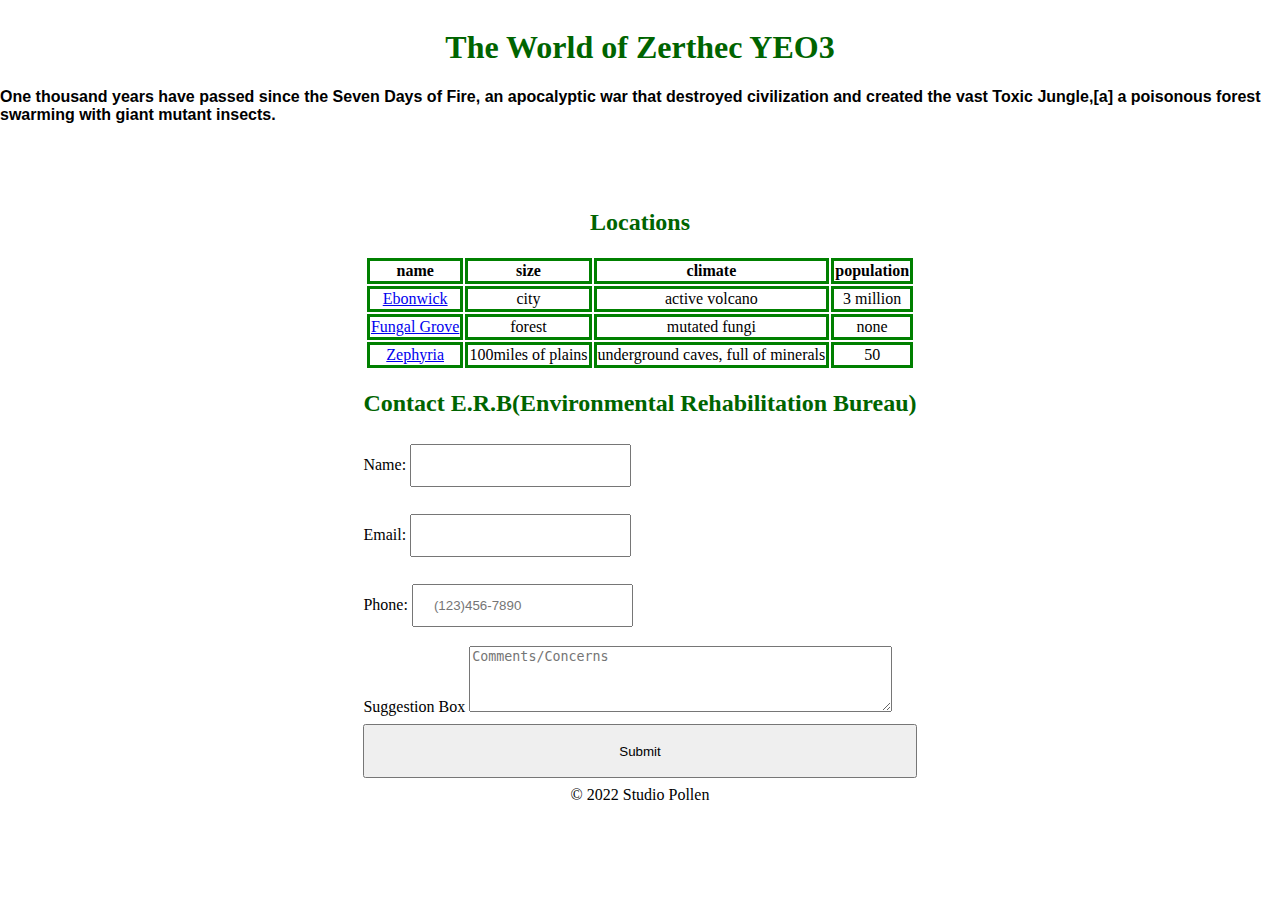
<file: index.html>
<!DOCTYPE html>
<html lang="en">

<head>
  <meta charset="UTF-8">
  <meta http-equiv="X-UA-Compatible" content="IE=edge">
  <meta name="viewport" content="width=device-width, initial-scale=1.0">
  <!-- Feel free to change this title once you have your world name figured out. -->
  <title>WorldWiki</title>
  <!-- <link href="https://cdn.jsdelivr.net/npm/bootstrap@5.3.0-alpha3/dist/css/bootstrap.min.css" rel="stylesheet"
    integrity="sha384-KK94CHFLLe+nY2dmCWGMq91rCGa5gtU4mk92HdvYe+M/SXH301p5ILy+dN9+nJOZ" crossorigin="anonymous"> -->
    <link rel="stylesheet" href="index.css">
</head>

<body>
  <header>
    <h1>The World of Zerthec YEO3</h1>

    <p id="description">
      One thousand years have passed since the Seven Days of Fire, an apocalyptic war that destroyed civilization and
      created the vast Toxic Jungle,[a] a poisonous forest swarming with giant mutant insects.
    </p>
  </header>

  <section class="location">
    <h2>Locations</h2>
    <table>
      <thead>
        <tr>
          <th>name </th>
          <th>size </th>
          <th>climate </th>
          <th>population</th>
        </tr>
      </thead>

      <tbody>
        <tr>
          <td><a href="location-Ebonwick.html">Ebonwick</a></td>
          <td>city</td>
          <td>active volcano</td>
          <td>3 million</td>
        </tr>
        <tr>
          <td><a href="location-Fungal-Grove.html">Fungal Grove</a></td>
          <td>forest </td>
          <td>mutated fungi </td>
          <td>none</td>
        </tr>
        <tr>
          <td><a href="location-Zephyria.html">Zephyria</a></td>
          <td>100miles of plains </td>
          <td>underground caves, full of minerals </td>
          <td>50</td>
        </tr>
      </tbody>
    </table>
  </section>

  <section id="contact">
    <h2>Contact E.R.B(Environmental Rehabilitation Bureau)</h2>
    <form>
      <label>
        Name:
        <input type="text" name="Name"/>
      </label>
      <label>
        Email:
        <input type="text" name="email"/>
      </label>
      <label>
        Phone:
        <input type="tel" id="phone" name="phone" placeholder="(123)456-7890" pattern="[0-9]{3}-[0-9]{2}-[0-9]{3}">
      </label>
      <label>
        Suggestion Box
        <textarea placeholder="Comments/Concerns" rows="4" cols="50" name="suggestionbox"></textarea> 
      </label>
      <input type="submit" name="submit-btn">
    </form>
  </section>

  <footer>
    
    &copy; 2022 Studio Pollen
  </footer>
</body>

</html>
</file>
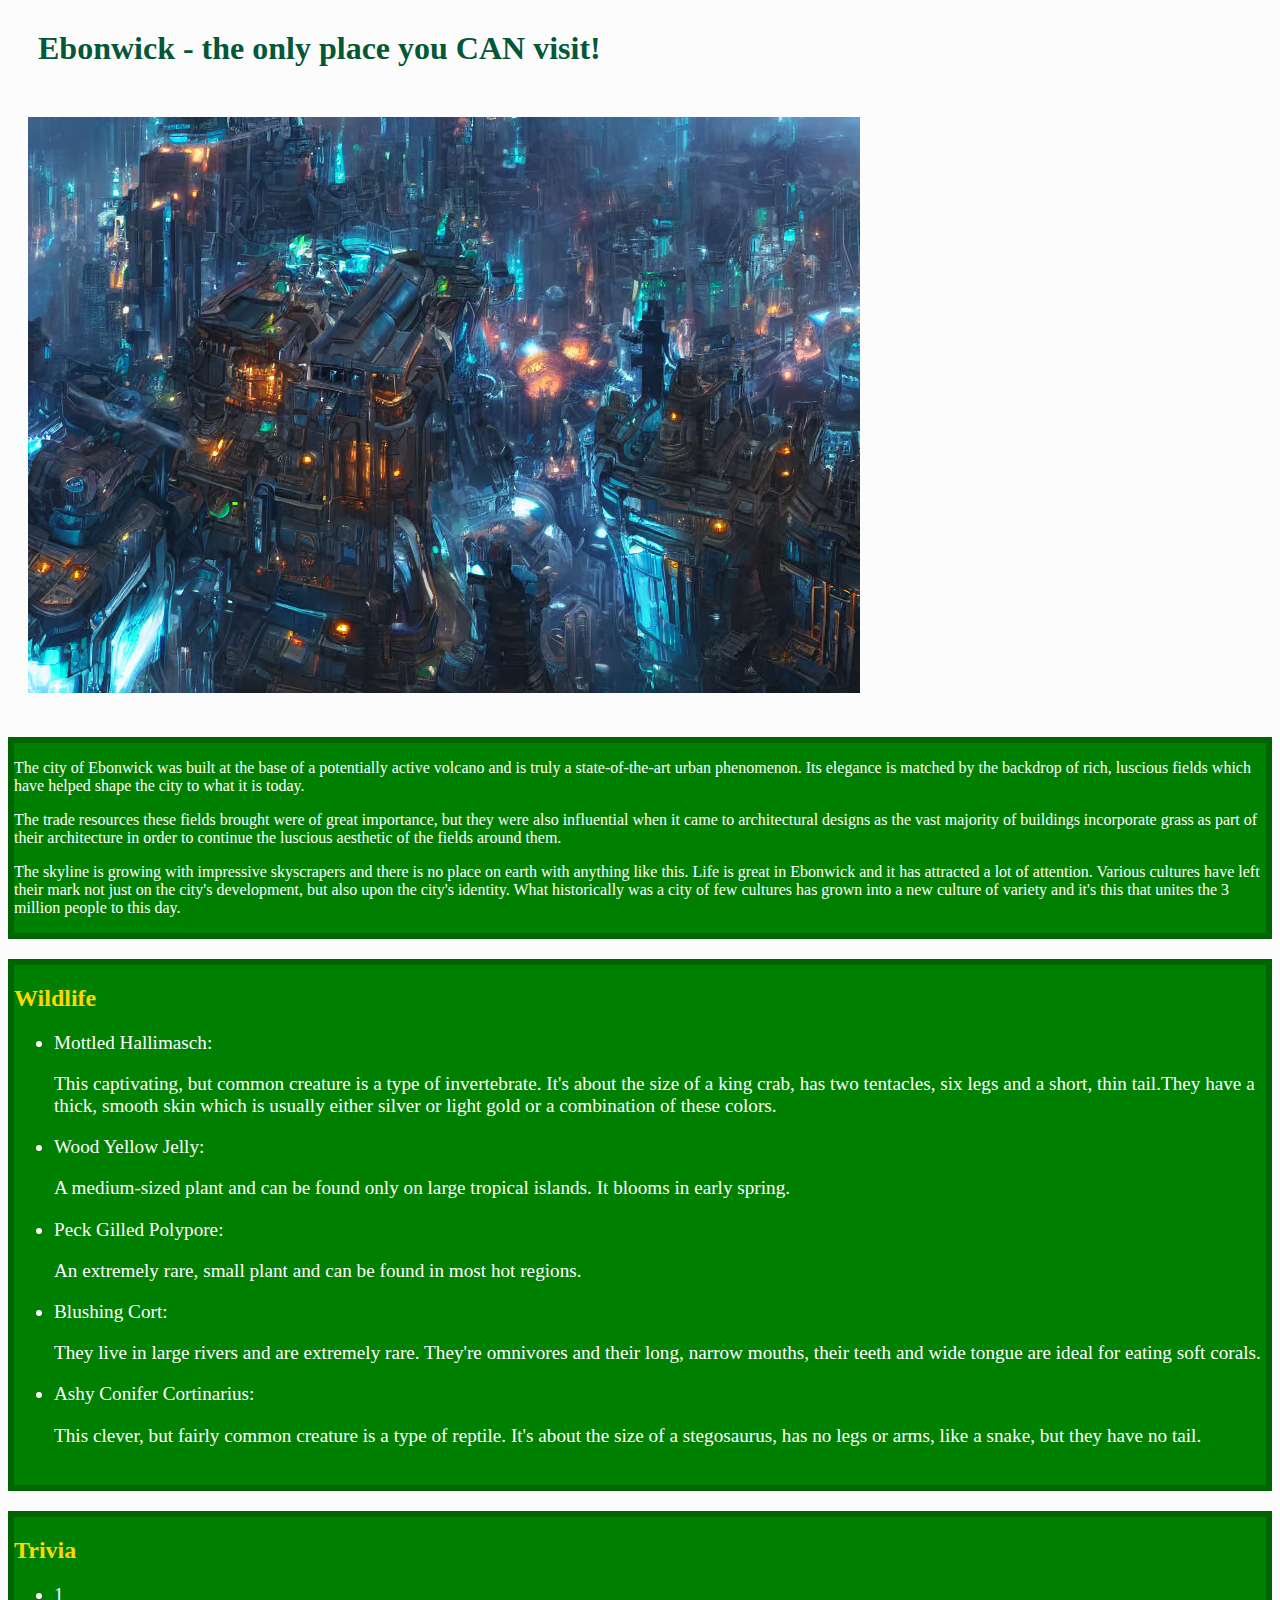
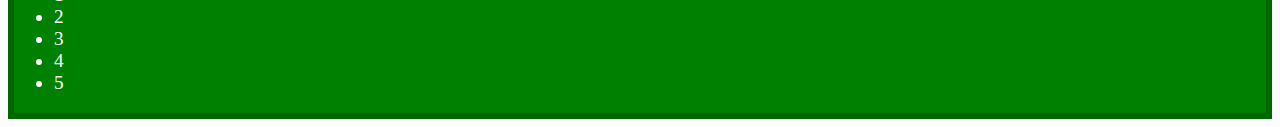
<file: location-Ebonwick.html>
<!DOCTYPE html>
<html lang="en">
<head>
  <meta charset="UTF-8">
  <meta http-equiv="X-UA-Compatible" content="IE=edge">
  <meta name="viewport" content="width=device-width, initial-scale=1.0">
  <!-- 1. Fill in the location name for the page title and heading below. -->
  <title>Visit Ebonwick</title>
  
  <link href="https://cdn.jsdelivr.net/npm/bootstrap@5.3.0-alpha3/dist/css/bootstrap.min.css" rel="stylesheet" integrity="sha384-KK94CHFLLe+nY2dmCWGMq91rCGa5gtU4mk92HdvYe+M/SXH301p5ILy+dN9+nJOZ" crossorigin="anonymous">
  <link rel="stylesheet" href="ebonwick.css">

</head>
<body class="container-fluid">
  <header class="container-sm text-center">
    <h1>Ebonwick - the only place you CAN visit!</h1>
    <img src="public.avif" class="img-fluid" alt="the city of Ebonwick">
    <!-- 2. Add an image or two that show off what you picture the location looking like.  -->
  </header>

  <section class= "container location-details">
    <div class="row">
      <p class="col-4">
      The city of Ebonwick was built at the base of a potentially active volcano and is truly a state-of-the-art urban phenomenon. Its elegance is matched by the backdrop of rich, luscious fields which have helped shape the city to what it is today.
    </p>
    <p class="col-4">
        The trade resources these fields brought were of great importance, but they were also influential when it came to architectural designs as the vast majority of buildings incorporate grass as part of their architecture in order to continue the luscious aesthetic of the fields around them.
    </p>
    <p class="col-4">
      The skyline is growing with impressive skyscrapers and there is no place on earth with anything like this. Life is great in Ebonwick and it has attracted a lot of attention. Various cultures have left their mark not just on the city's development, but also upon the city's identity. What historically was a city of few cultures has grown into a new culture of variety and it's this that unites the 3 million people to this day.
          </p>
  
    </div>
    
    <!-- 
      3. Add a couple paragraphs detailing things about this location.
        This could be some history, prominent figures from here, how it relates to other locations, etc.
        Feel free to add other types of content here. Images, links to other location pages, subheadings, etc.
    -->

  </section>

  <section class="container text-left location-wildlife">
    <h2 class="row">Wildlife</h2>
      <ul>
        <li> Mottled Hallimasch: <p class="lead">This captivating, but common creature is a type of invertebrate. It's about the size of a king crab, has two tentacles, six legs and a short, thin tail.They have a thick, smooth skin which is usually either silver or light gold or a combination of these colors.</p></li>
        <li> Wood Yellow Jelly: <p class="lead">A medium-sized plant and can be found only on large tropical islands. It blooms in early spring. </p></li>
        <li> Peck Gilled Polypore: <p class="lead">An extremely rare, small plant and can be found in most hot regions. </p></li>
        <li> Blushing Cort: <p class="lead">They live in large rivers and are extremely rare. They're omnivores and their long, narrow mouths, their teeth and wide tongue are ideal for eating soft corals.</p> </li>
        <li> Ashy Conifer Cortinarius: <p class="lead">This clever, but fairly common creature is a type of reptile. It's about the size of a stegosaurus, has no legs or arms, like a snake, but they have no tail.</p> </li>
      </ul>

    <!-- 4. Create an ordered list of the top 5 (made up) plants/animals found at this locations. -->
  </section>

  <section class="container text-left location-trivia">
    <h2 class="row">Trivia</h2>
    <ul>
      <li> 1</li>
      <li> 2</li>
      <li> 3</li>
      <li> 4</li>
      <li> 5</li>
    </ul>
    <!-- 5. Create an unordered list of (made up) trivia for this location.  -->
  </section>
</body>
</html>
</file>
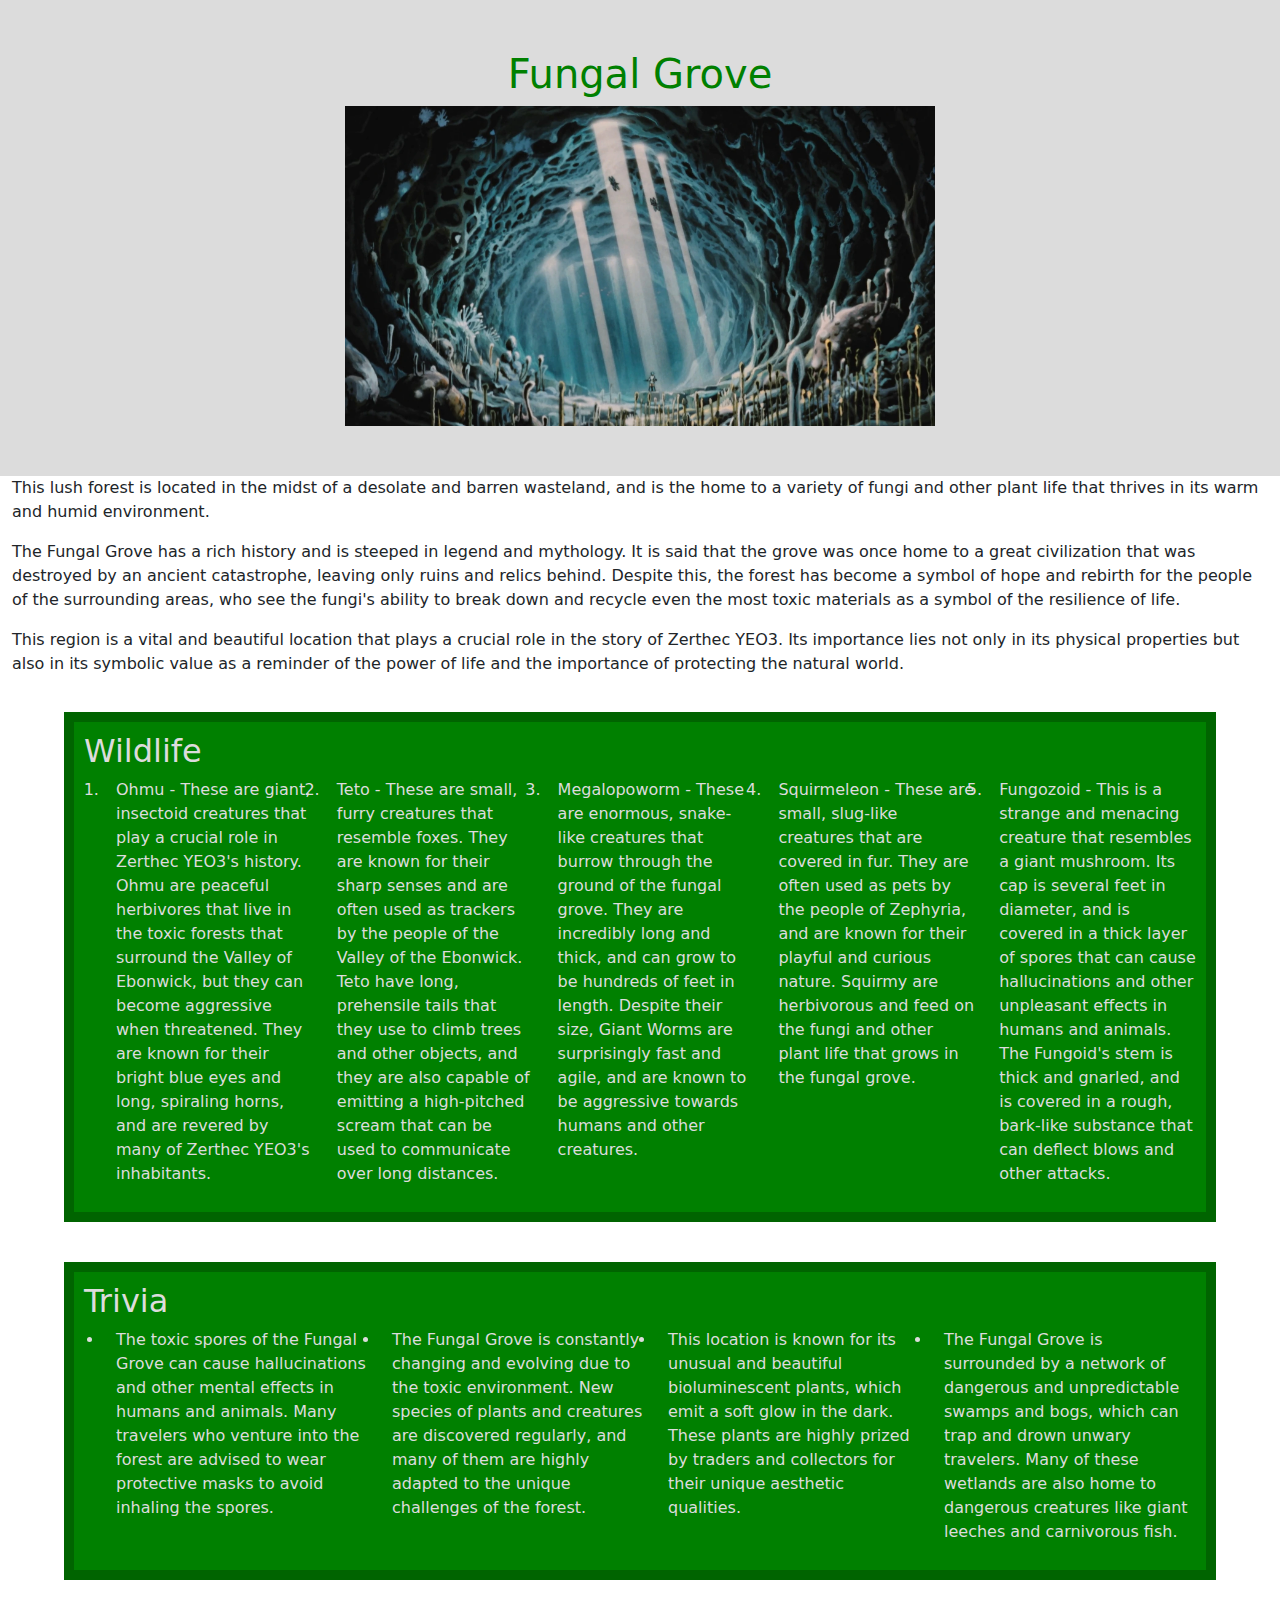
<file: location-Fungal-Grove.html>
<!DOCTYPE html>
<html lang="en">

<head>
  <link href="https://cdn.jsdelivr.net/npm/bootstrap@5.3.0-alpha3/dist/css/bootstrap.min.css" rel="stylesheet">
  <link rel="stylesheet" href="styles/fungal-grove.css">
  <meta charset="UTF-8">
  <meta http-equiv="X-UA-Compatible" content="IE=edge">
  <meta name="viewport" content="width=device-width, initial-scale=1.0">
  <!-- 1. Fill in the location name for the page title and heading below. -->
  <title>Fungal Grove</title>
</head>

<body>
  <header>
    <h1>Fungal Grove</h1>
    <!-- 2. Add an image or two that show off what you picture the location looking like.  -->
    <img src="images/fungal2.webp" alt="error" width=50% height=50%>

  </header>
  <div class="d-flex flex-column justify-content-center">
    <section class="location-details container-fluid text-left">

      <!-- 
        3. Add a couple paragraphs detailing things about this location.
          This could be some history, prominent figures from here, how it relates to other locations, etc.
          Feel free to add other types of content here. Images, links to other location pages, subheadings, etc.
      -->
      <p>
        This lush forest is located in the midst of a desolate and barren wasteland, and is the home to a variety of
        fungi and other plant life that thrives in its warm and humid environment.
      </p>
      <p>
        The Fungal Grove has a rich history and is steeped in legend and mythology. It is said that the grove was once
        home to a great civilization that was destroyed by an ancient catastrophe, leaving only ruins and relics behind.
        Despite this, the forest has become a symbol of hope and rebirth for the people of the surrounding areas, who
        see the fungi's ability to break down and recycle even the most toxic materials as a symbol of the resilience of
        life.
      </p>
      <p>
        This region is a vital and beautiful location that plays a crucial role in the story of Zerthec YEO3. Its
        importance lies not only in its physical properties but also in its symbolic value as a reminder of the power of
        life and the importance of protecting the natural world.
      </p>
    </section>

    <section class="location-wildlife align-self-center">
      <h2>Wildlife</h2>
      <!-- 4. Create an ordered list of the top 5 (made up) plants/animals found at this locations. -->
      <ol class="row">
        <li class="col-sm">Ohmu - These are giant, insectoid creatures that play a crucial role in Zerthec YEO3's
          history. Ohmu are peaceful herbivores that live in the toxic forests that surround the Valley of Ebonwick, but
          they can become aggressive when threatened. They are known for their bright blue eyes and long, spiraling
          horns, and are revered by many of Zerthec YEO3's inhabitants.</li>
        <li class="col-sm">Teto - These are small, furry creatures that resemble foxes. They are known for their sharp
          senses and are often used as trackers by the people of the Valley of the Ebonwick. Teto have long, prehensile
          tails that they use to climb trees and other objects, and they are also capable of emitting a high-pitched
          scream that can be used to communicate over long distances.</li>
        <li class="col-sm">Megalopoworm - These are enormous, snake-like creatures that burrow through the ground of the
          fungal grove. They are incredibly long and thick, and can grow to be hundreds of feet in length. Despite their
          size, Giant Worms are surprisingly fast and agile, and are known to be aggressive towards humans and other
          creatures.</li>
        <li class="col-sm">Squirmeleon - These are small, slug-like creatures that are covered in fur. They are often
          used as pets by the people of Zephyria, and are known for their playful and curious nature. Squirmy are
          herbivorous and feed on the fungi and other plant life that grows in the fungal grove.</li>
        <li class="col-sm">Fungozoid - This is a strange and menacing creature that resembles a giant mushroom. Its cap
          is several feet in diameter, and is covered in a thick layer of spores that can cause hallucinations and other
          unpleasant effects in humans and animals. The Fungoid's stem is thick and gnarled, and is covered in a rough,
          bark-like substance that can deflect blows and other attacks.</li>
      </ol>
    </section>
    <section class="location-trivia align-self-center">
      <h2>Trivia</h2>
      <!-- 5. Create an unordered list of (made up) trivia for this location.  -->
      <ul class="row">
        <li class="col-sm">The toxic spores of the Fungal Grove can cause hallucinations and other mental effects in
          humans and animals. Many travelers who venture into the forest are advised to wear protective masks to avoid
          inhaling the spores.</li>
        <li class="col-sm">The Fungal Grove is constantly changing and evolving due to the toxic environment. New
          species
          of plants and creatures are discovered regularly, and many of them are highly adapted to the unique challenges
          of the forest.</li>
        <li class="col-sm">This location is known for its unusual and beautiful bioluminescent plants, which emit a soft
          glow in the dark. These plants are highly prized by traders and collectors for their unique aesthetic
          qualities.
        </li>
        <li class="col-sm">The Fungal Grove is surrounded by a network of dangerous and unpredictable swamps and bogs,
          which can trap and drown unwary travelers. Many of these wetlands are also home to dangerous creatures like
          giant leeches and carnivorous fish.</li>
      </ul>
    </section>
  </div>
  </body>
</html>
</file>
<file: index.css>
body{
    display: grid;
    grid-template-columns: 1;
    grid-template-rows: repeat(2, 1fr);
    margin-left: auto;
    margin-right: auto;
    justify-items: center;
}

p{
    font-family: Arial, Helvetica, sans-serif;
    font-weight: 600;
    color: black;
}

h1, h2{
    color: darkgreen;
    text-align: center;
}

table{
    text-align: center;
}

th, tr, td{
    border: 3px solid green;
    text-align: center;
}

input{
    width: auto;
    padding: 12px 20px;
    margin: 8px 0;
    box-sizing: border-box;
  }

  form{
    display: grid;
    grid-template-columns: 1;
    grid-template-rows: repeat(5, 1fr);
    
  }
</file>
<file: ebonwick.css>
html, body {
    background-color: rgb(252, 252, 252);
    color: white;
}

h1{
    margin: 30px;
    font-family: fantasy;
    color: rgb(4, 87, 55);
    align-self: center;
    justify-content: center;
    align-content: center;
}

h2  {
    color: gold;
    font-family: fantasy;
    justify-content: center;
    align-content: center;
}

.location-wildlife, .location-trivia, .location-details {
    background-color: green;
    border: 6px solid darkgreen;
    margin-top: 20px;
}

ul {
    justify-content: center;
    align-content: center;
    font-size: larger;
}

header img{
    margin: 20px;
}
</file>
<file: styles/fungal-grove.css>
header {
    text-align: center;
    color: green;
    background-color: gainsboro;
    padding: 50px;
}

.location-wildlife, .location-trivia {
    color: gainsboro;
    background-color: green;
    border: 10px solid;
    border-color: darkgreen;
    width: 90%;
    margin: 20px;
    padding: 10px;
}

section {
    justify-content: center;
    align-content: center;
    margin-left: auto;
    margin-right: auto;
}
</file>
